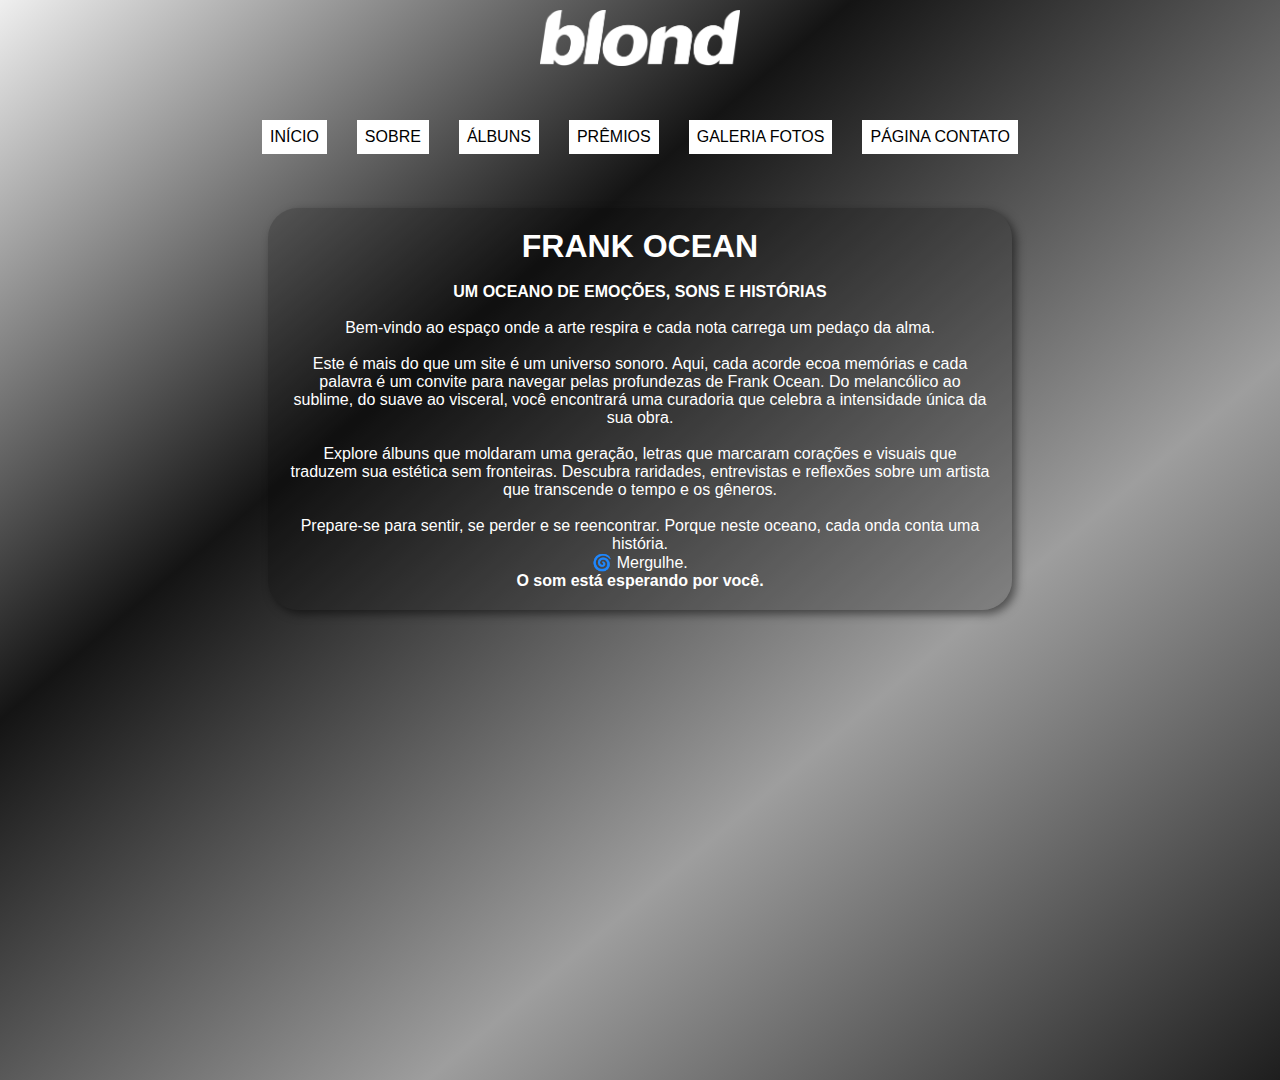
<file: index.html>
<!DOCTYPE html>
<html lang="pt-br">
<head>
    <meta charset="UTF-8">
    <meta name="viewport" content="width=device-width, initial-scale=1.0">
    <title>Início</title>
    <link rel="stylesheet" href="style.css">
</head>
<body>
    <div class="frontIndex">
        <div class="header">
            <div></div>
            <div><img src="img/logo.webp" alt=""></div>
            <div></div>
        </div>
        <div class="contentIndex" >
            <!-- <img class="backgroundImage" src="img/wallpaperIndex.jpg" alt=""> -->

            <div class="menu">
                <div id="buttonMenu"><a href="index.html">Início</a></div>
                <div id="buttonMenu"><a href="sobre.html">Sobre</a></div>
                <div id="buttonMenu"><a href="albuns.html">Álbuns</a></div>
                <div id="buttonMenu"><a href="premios.html">Prêmios</a></div>
                <div id="buttonMenu"><a href="galFts.html">Galeria Fotos</a></div>
                <div id="buttonMenu"><a href="pgCt.html">Página Contato</a></div>
            </div>
            <br><br><br>
            <div class="siteBox">
                <div class="blocoBalela">
                    <H1>FRANK OCEAN</H1>
                    <br>
                    <p>
                        <b>UM OCEANO DE EMOÇÕES, SONS E HISTÓRIAS</b> <br><br>

                        Bem-vindo ao espaço onde a arte respira e cada nota carrega um pedaço da alma.
                        <br><br>
                        Este é mais do que um site é um universo sonoro. Aqui, cada acorde ecoa memórias e cada palavra é um convite para navegar pelas profundezas de Frank Ocean. Do melancólico ao sublime, do suave ao visceral, você encontrará uma curadoria que celebra a intensidade única da sua obra. 
                        <br><br>
                        Explore álbuns que moldaram uma geração, letras que marcaram corações e visuais que traduzem sua estética sem fronteiras. Descubra raridades, entrevistas e reflexões sobre um artista que transcende o tempo e os gêneros. 
                        <br><br>
                        Prepare-se para sentir, se perder e se reencontrar. Porque neste oceano, cada onda conta uma história.
                        <br>
                        🌀 Mergulhe. 
                        <br> 
                        <b>O som está esperando por você.</b>

                    </p>
                
                
            </div>
        </div>
        <div class="footerIndex" ></div>
    </div>
</body>
</html>
</file>
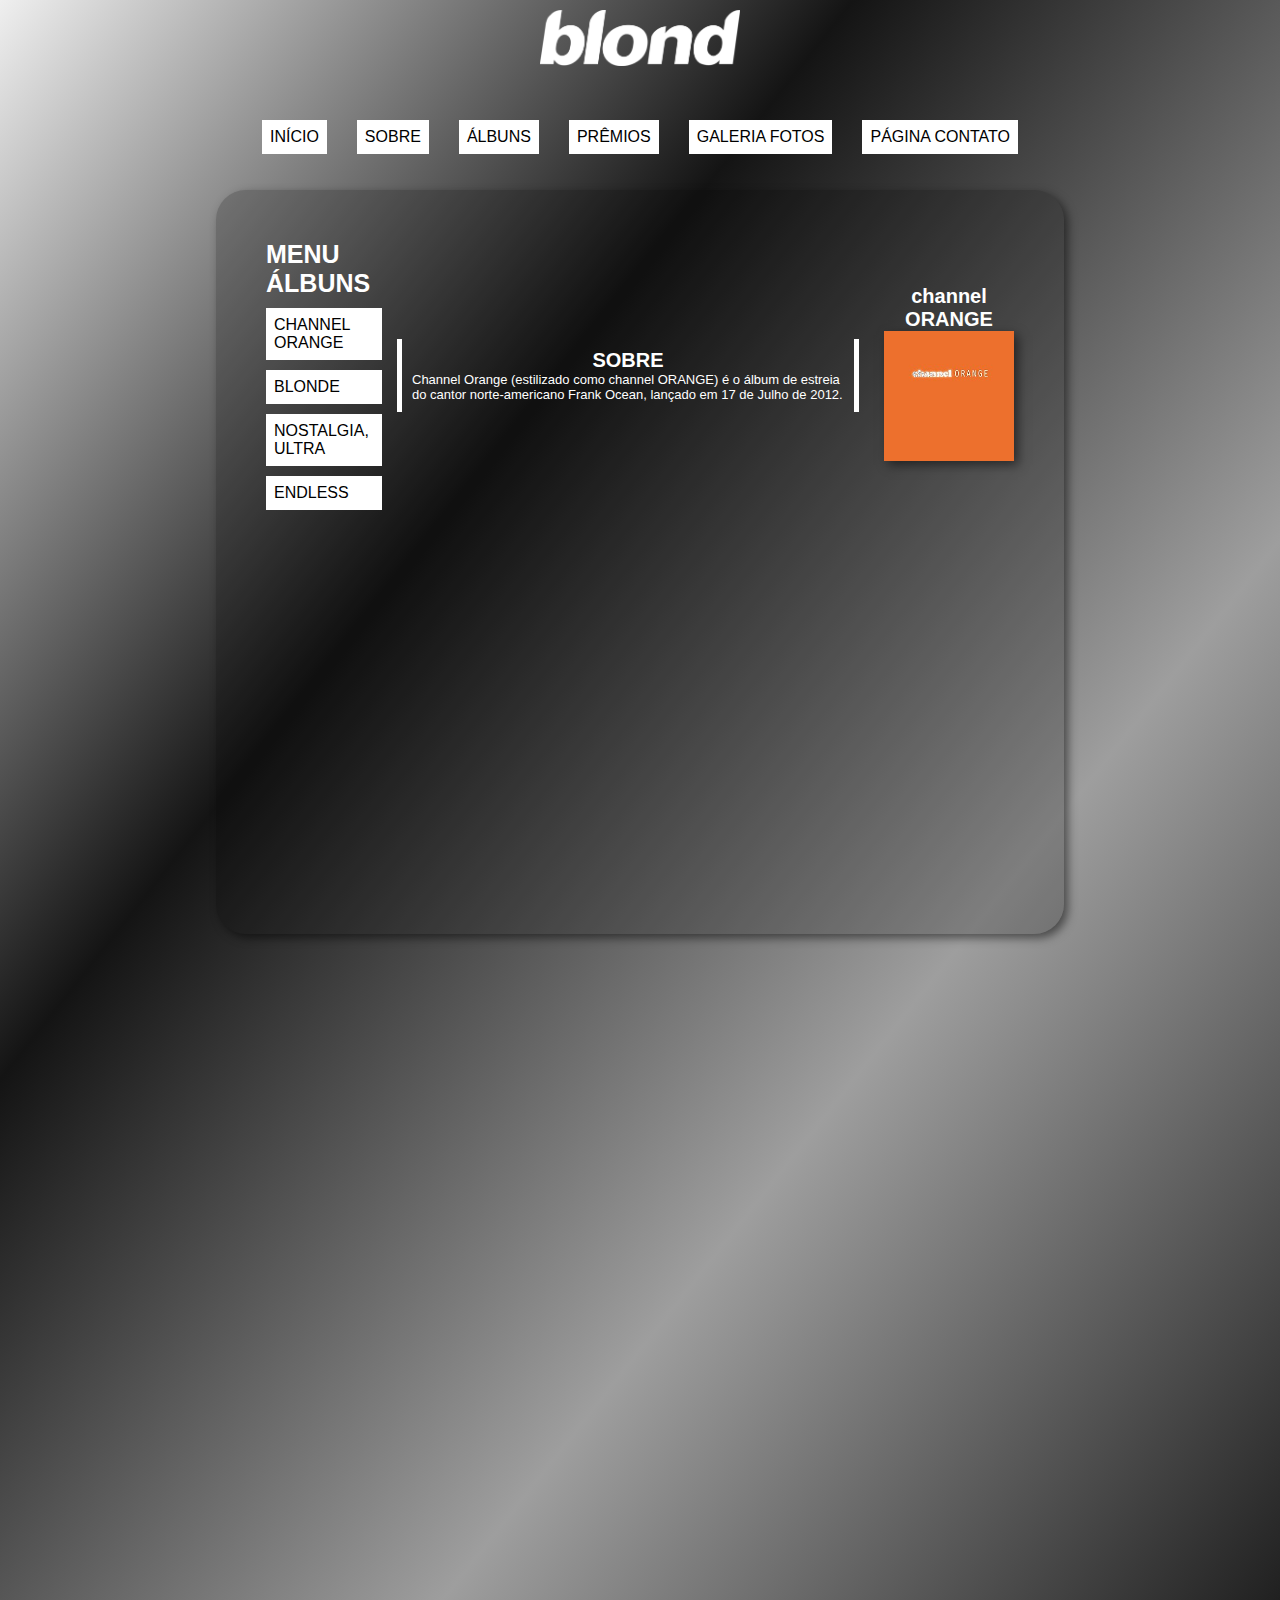
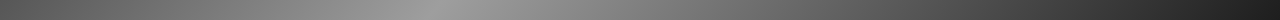
<file: chOr.html>
<!DOCTYPE html>
<html lang="pt-br">
<head>
    <meta charset="UTF-8">
    <meta name="viewport" content="width=device-width, initial-scale=1.0">
    <title>Álbuns</title>
    <link rel="stylesheet" href="style.css">
    <link rel="stylesheet" href="styleAlb.css">
</head>
<body>
    <div class="frontChOr">
        <div class="header">
            <div></div>
            <div><img src="img/logo.webp" alt=""></div>
            <div></div>
        </div>
        <div class="contentIndexAlb" >
            <!-- <img class="backgroundImage" src="img/wallpaperIndex.jpg" alt=""> -->

            <div class="menu">
                <div id="buttonMenu"><a href="index.html">Início</a></div>
                <div id="buttonMenu"><a href="sobre.html">Sobre</a></div>
                <div id="buttonMenu"><a href="albuns.html">Álbuns</a></div>
                <div id="buttonMenu"><a href="premios.html">Prêmios</a></div>
                <div id="buttonMenu"><a href="galFts.html">Galeria Fotos</a></div>
                <div id="buttonMenu"><a href="pgCt.html">Página Contato</a></div>
            </div>
            <br><br>
        <div class="contentIndex">
            <div class="siteBoxAlb">
                <div class="coringaA">
                    <div class="menuAlbunsArea">
                        <h1>MENU ÁLBUNS</h1>
                        <div class="menuAlbuns">channel ORANGE</div>
                        <div class="menuAlbuns">Blonde</div>
                        <div class="menuAlbuns">Nostalgia, Ultra</div>
                        <div class="menuAlbuns">Endless</div>
                    </div>
                    <div class="balelaAlbum">
                        <h1>SOBRE</h1>
                        <p>Channel Orange (estilizado como channel ORANGE) é o álbum de estreia do cantor norte-americano Frank Ocean, lançado em 17 de Julho de 2012.
                        </p>
                    </div>
                    <div class="wikiAlbum">
                        <h1>channel ORANGE</h1>
                        <img src="img/chorAlb.jpg" alt="">
                    </div>
                </div>
                <br>
                <div id="sptAreaAlb">
                    <iframe style="border-radius:12px" src="https://open.spotify.com/embed/album/392p3shh2jkxUxY2VHvlH8?utm_source=generator&theme=0" width="100%" height="352" frameBorder="0" allowfullscreen="" allow="autoplay; clipboard-write; encrypted-media; fullscreen; picture-in-picture" loading="lazy"></iframe>
                </div>
                
            </div>
        </div>
    </div>
</body>
</file>
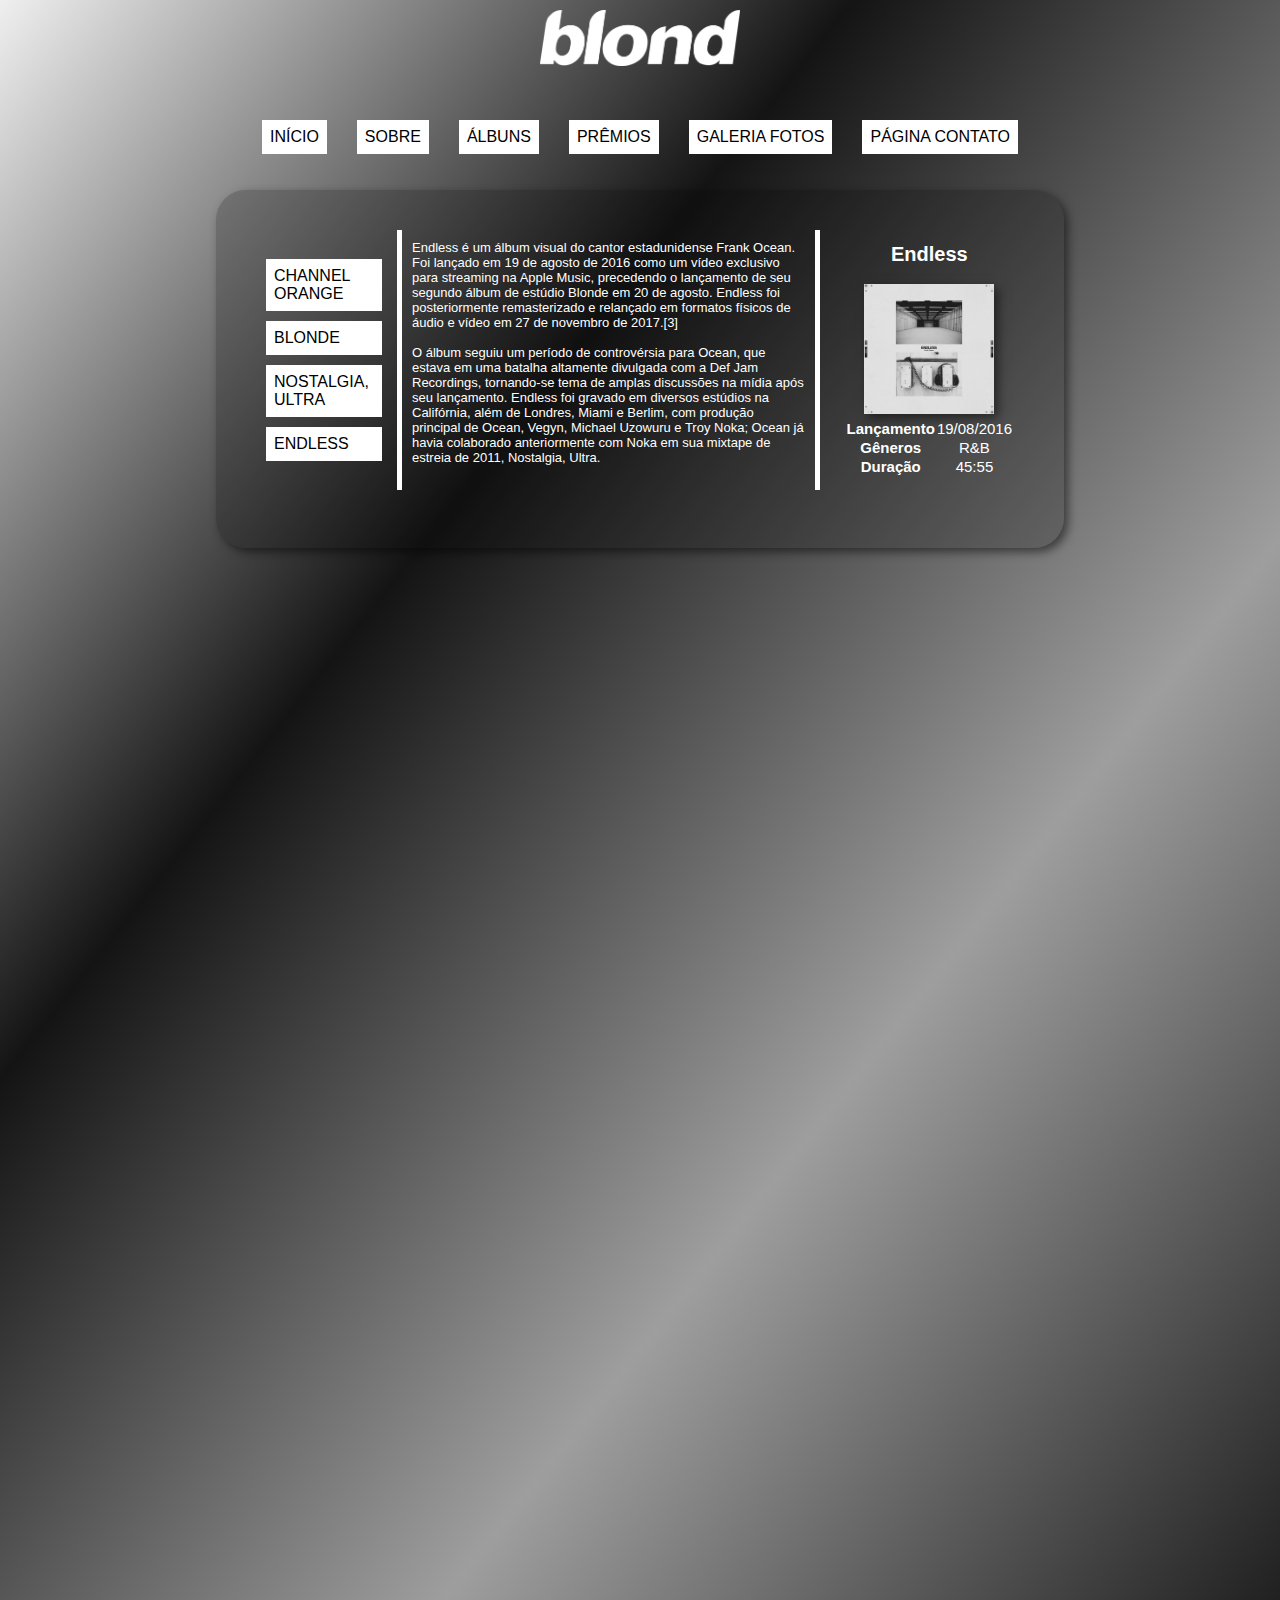
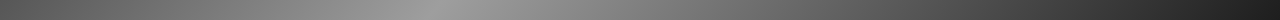
<file: endless.html>
<!DOCTYPE html>
<html lang="pt-br">
<head>
    <meta charset="UTF-8">
    <meta name="viewport" content="width=device-width, initial-scale=1.0">
    <title>endless</title>
    <link rel="stylesheet" href="style.css">
    <link rel="stylesheet" href="styleAlb.css">
</head>
<body>
    <div class="frontChOr">
        <div class="header">
            <div></div>
            <div><img src="img/logo.webp" alt=""></div>
            <div></div>
        </div>
        <div class="contentIndexAlb" >
            <!-- <img class="backgroundImage" src="img/wallpaperIndex.jpg" alt=""> -->

            <div class="menu">
                <div id="buttonMenu"><a href="index.html">Início</a></div>
                <div id="buttonMenu"><a href="sobre.html">Sobre</a></div>
                <div id="buttonMenu"><a href="albuns.html">Álbuns</a></div>
                <div id="buttonMenu"><a href="premios.html">Prêmios</a></div>
                <div id="buttonMenu"><a href="galFts.html">Galeria Fotos</a></div>
                <div id="buttonMenu"><a href="pgCt.html">Página Contato</a></div>
            </div>
            <br><br>
        <div class="contentIndex">
            <div class="siteBoxAlb">
                <div class="coringaA">
                    <div class="menuAlbunsArea">
                        <div class="menuAlbuns"><a href="chOr.html">channel ORANGE</a></div>
                        <div class="menuAlbuns"><a href="blonde.html">Blonde</a></div>
                        <div class="menuAlbuns"><a href="nosUl.html">Nostalgia, Ultra</a></div>
                        <div class="menuAlbuns"><a href="endless.html">Endless</a></div>
                    </div>
                    <div class="balelaAlbum">
                        <p>Endless é um álbum visual do cantor estadunidense Frank Ocean. Foi lançado em 19 de agosto de 2016 como um vídeo exclusivo para streaming na Apple Music, precedendo o lançamento de seu segundo álbum de estúdio Blonde em 20 de agosto. Endless foi posteriormente remasterizado e relançado em formatos físicos de áudio e vídeo em 27 de novembro de 2017.[3]
                        <br><br>
                        O álbum seguiu um período de controvérsia para Ocean, que estava em uma batalha altamente divulgada com a Def Jam Recordings, tornando-se tema de amplas discussões na mídia após seu lançamento. Endless foi gravado em diversos estúdios na Califórnia, além de Londres, Miami e Berlim, com produção principal de Ocean, Vegyn, Michael Uzowuru e Troy Noka; Ocean já havia colaborado anteriormente com Noka em sua mixtape de estreia de 2011, Nostalgia, Ultra.
                            <br><br>

</p>
                    </div>
                    <div class="wikiAlbum">
                        <h1>Endless</h1>
                        <br>
                        <img src="img/endAlb.jpg" alt="">
                        <br>
                        <table>
                            <tr>
                                <th>Lançamento</th>
                                <td>19/08/2016</td>
                                
                            </tr>
                        
                            <tr>
                                <th>Gêneros</th>
                                <td>R&B</td>
                                
                            </tr>
                        
                            <tr>
                                <th>Duração</th>
                                <td>45:55</td>
                                
                            </tr>
                        </table>
                    </div>

                </div>
                <br>
                <!-- <div class="sptAreaAlb">
                    <iframe style="border-radius:12px" src="https://open.spotify.com/embed/playlist/7uVNmWTQmGQFPT1dXEAbEq?utm_source=generator&theme=0" width="100%" height="352" frameBorder="0" allowfullscreen="" allow="autoplay; clipboard-write; encrypted-media; fullscreen; picture-in-picture" loading="lazy"></iframe>
                </div> -->
            </div>
        </div>
    </div>
</body>
</file>
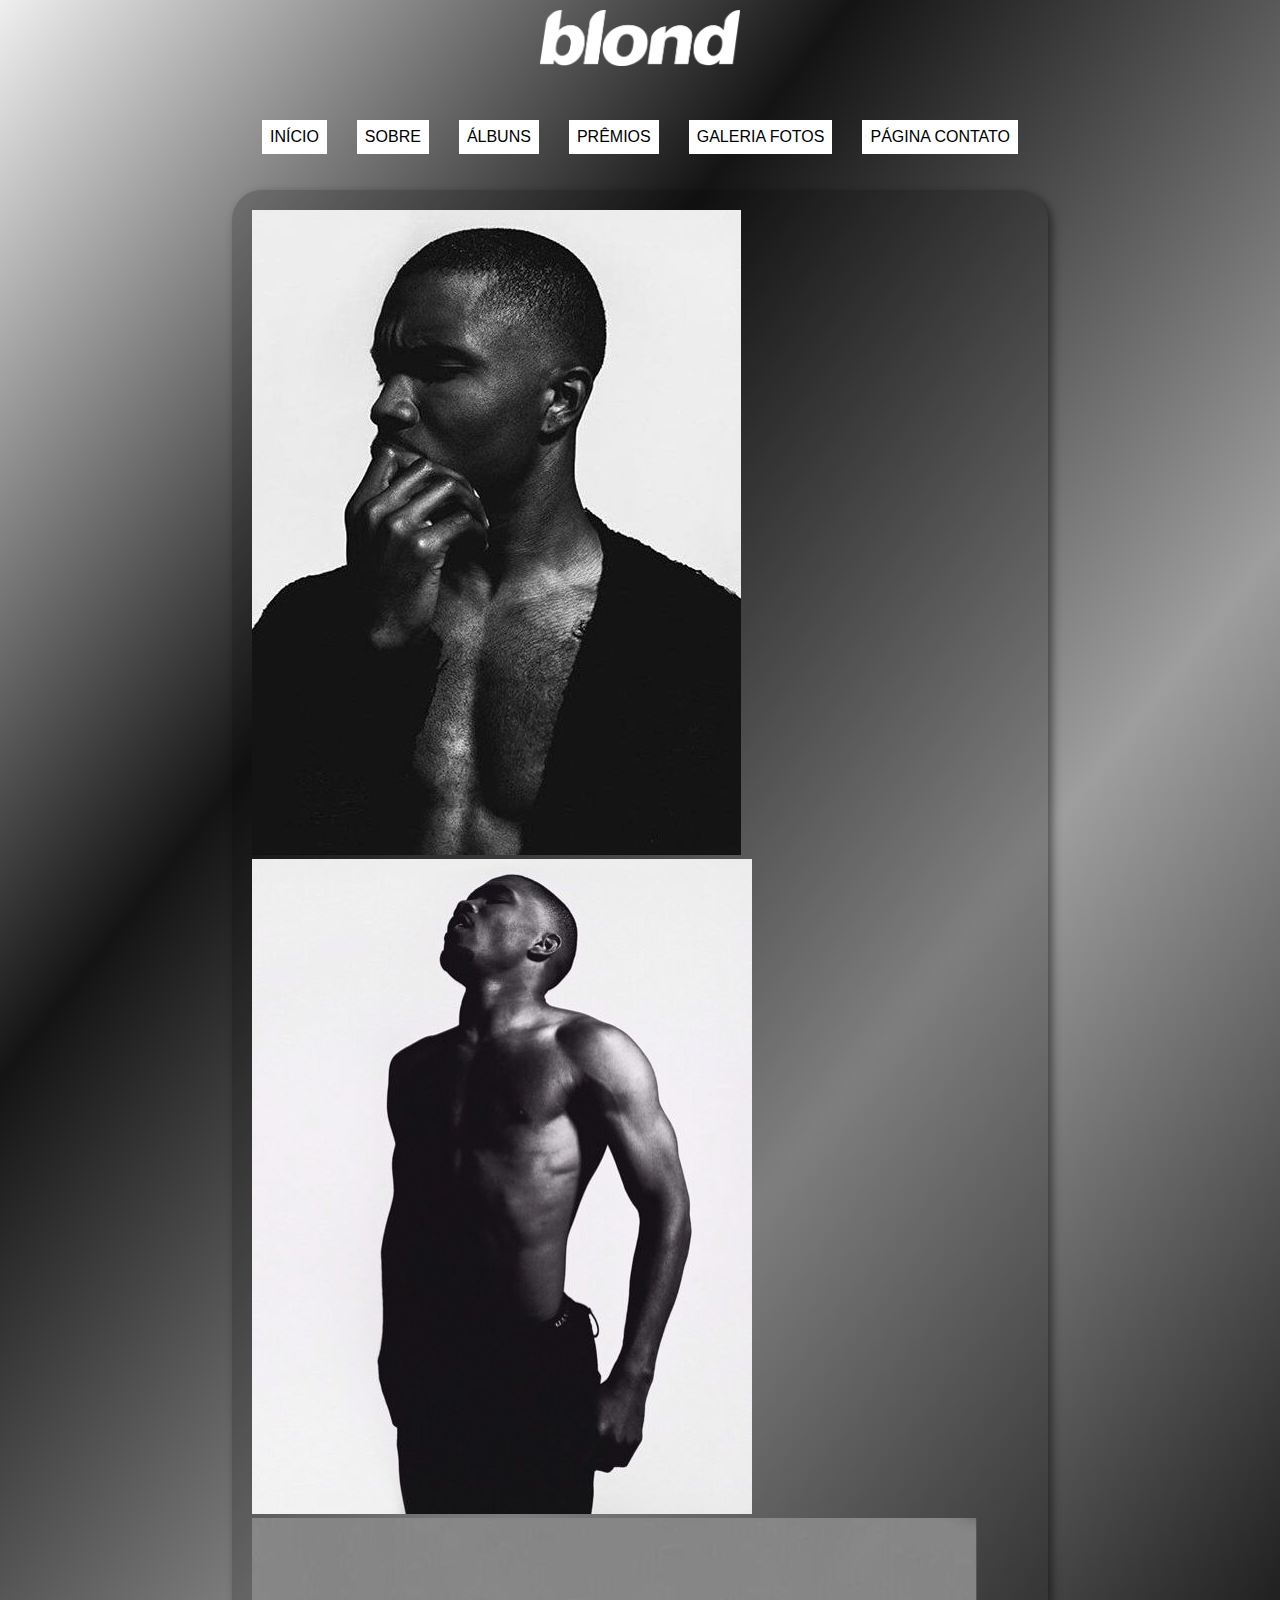
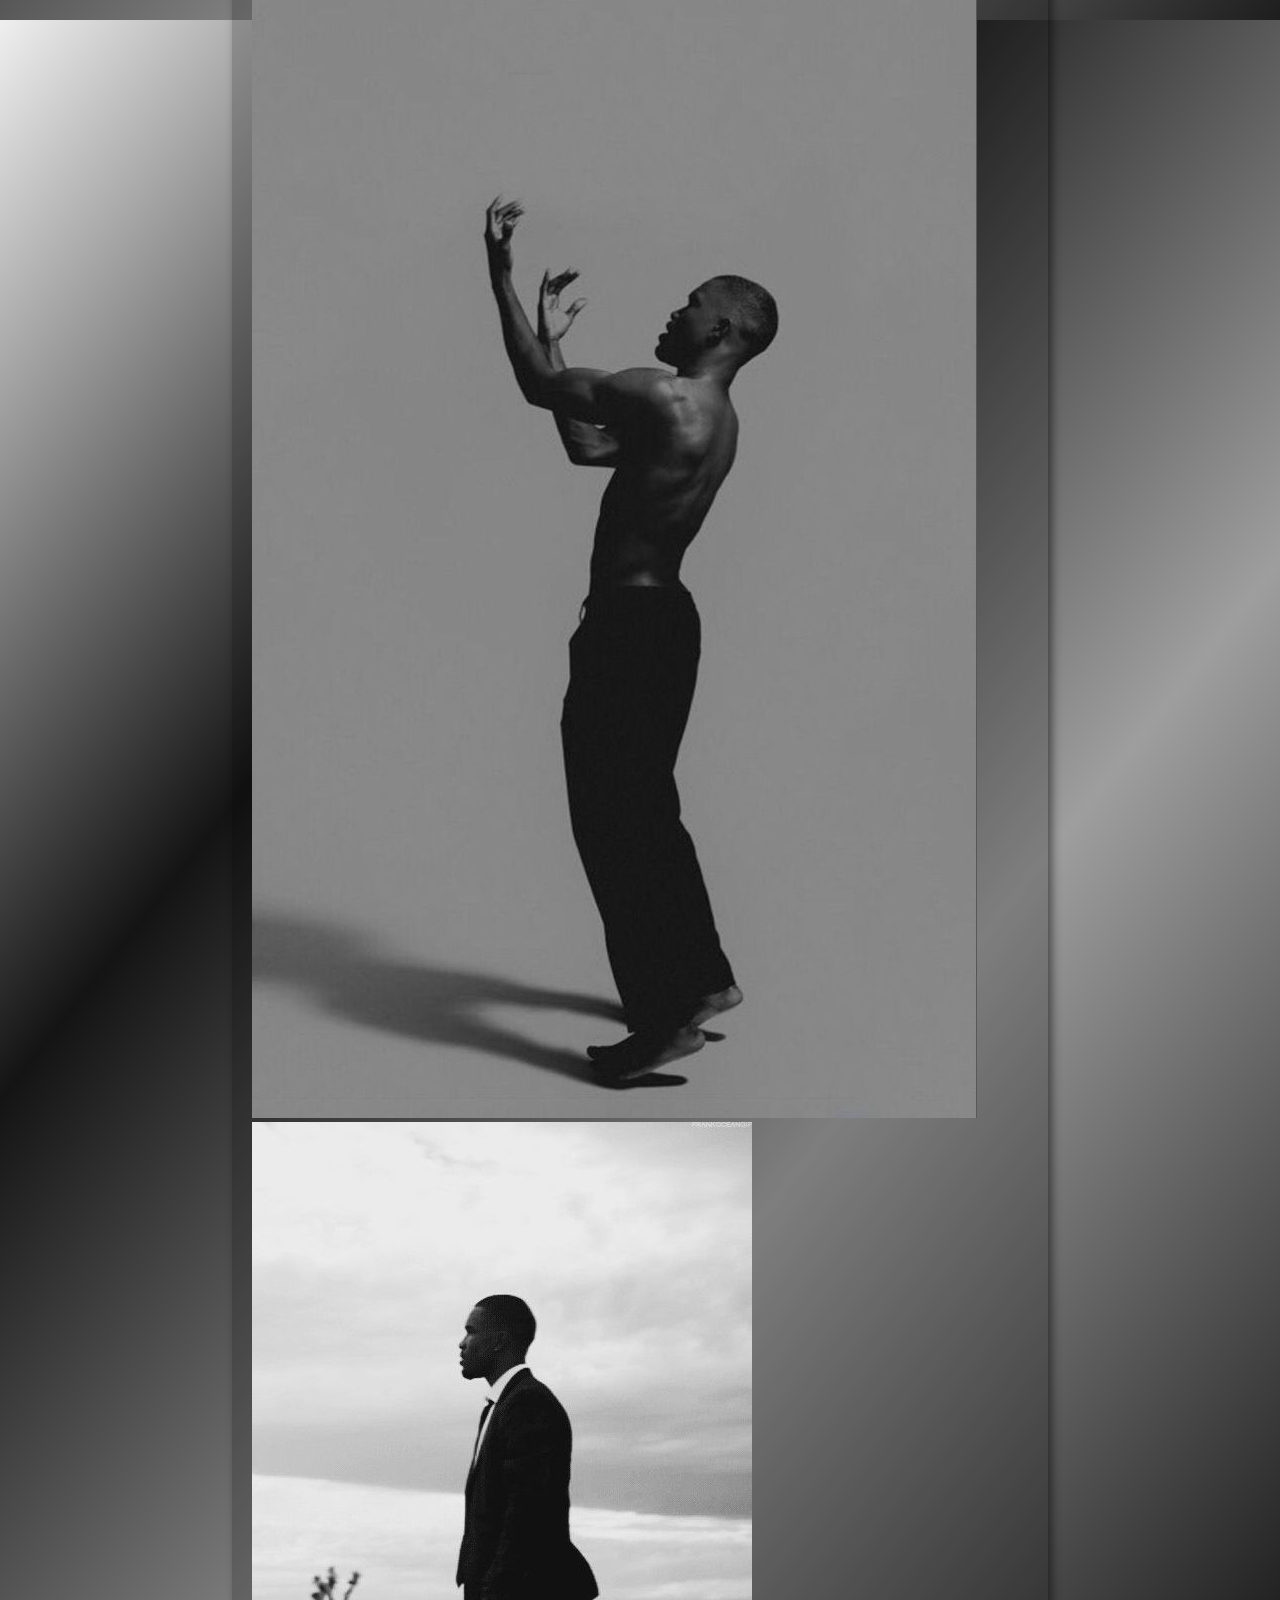
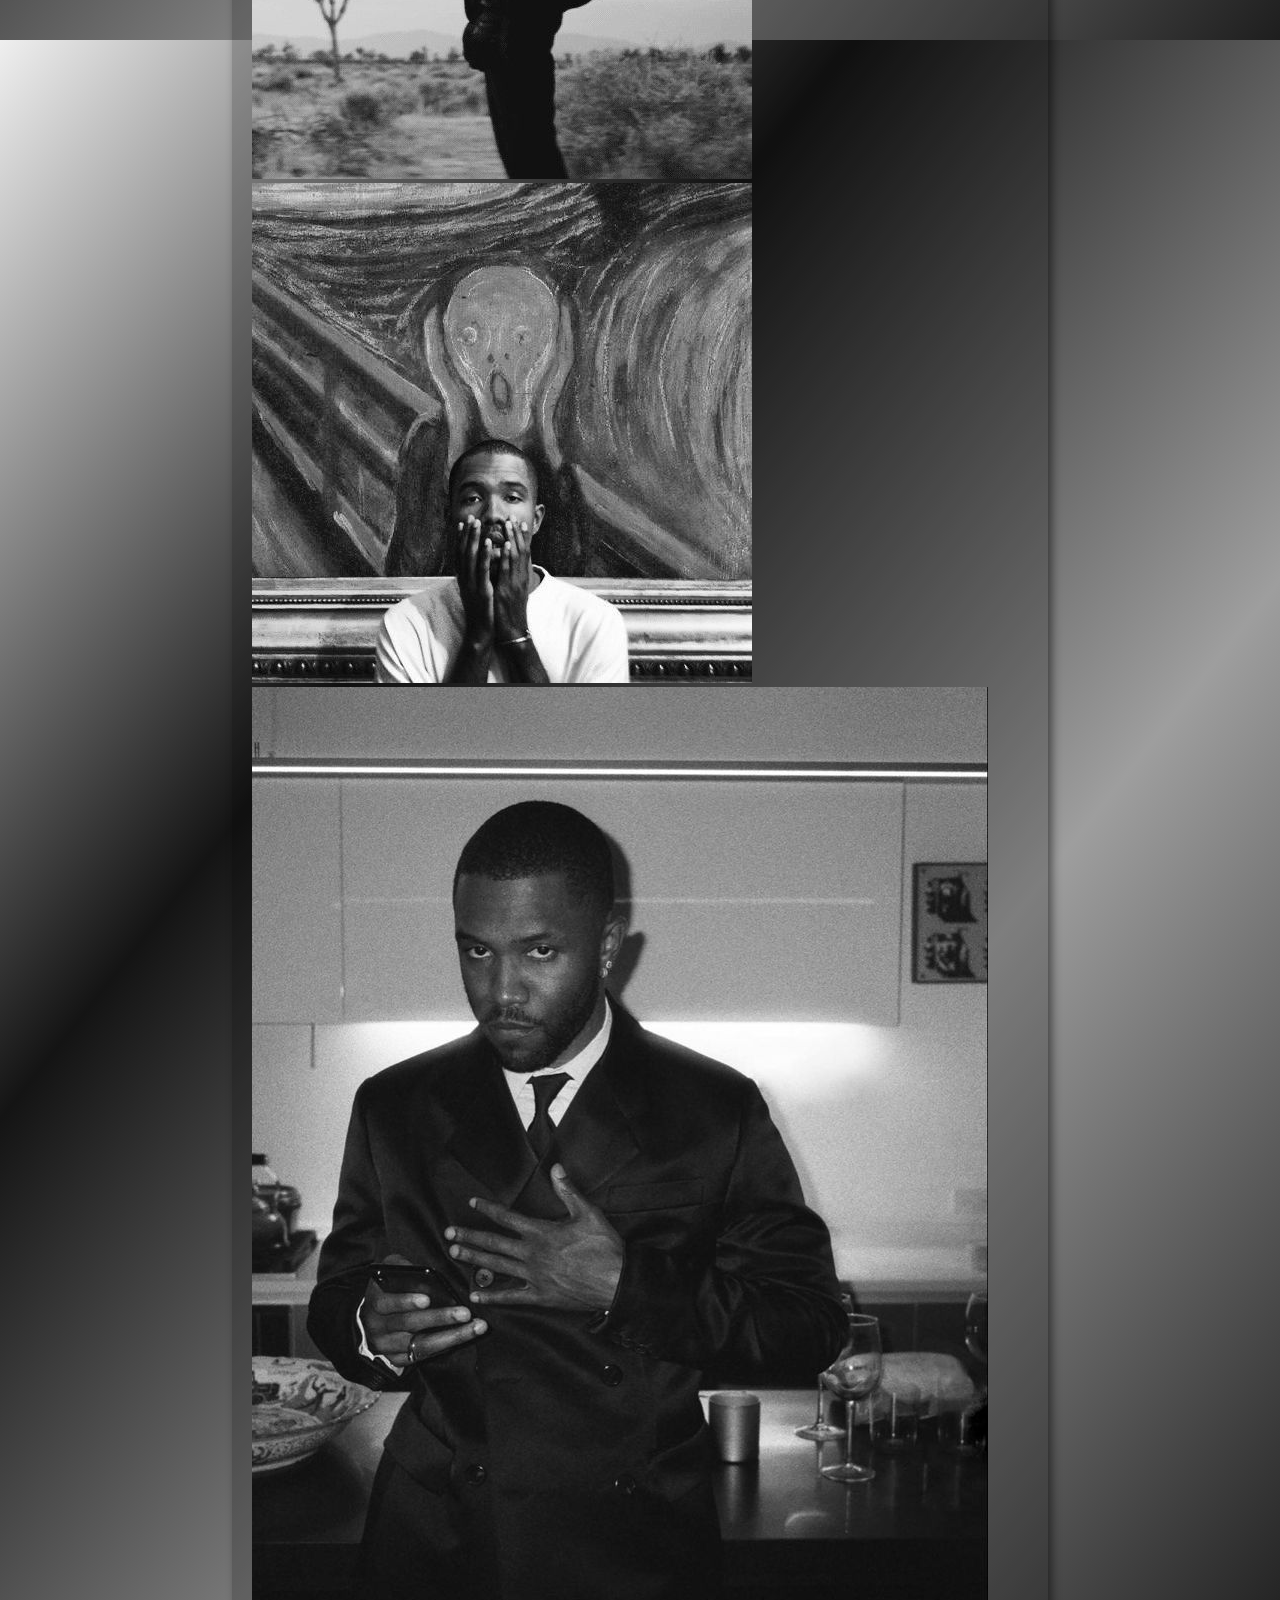
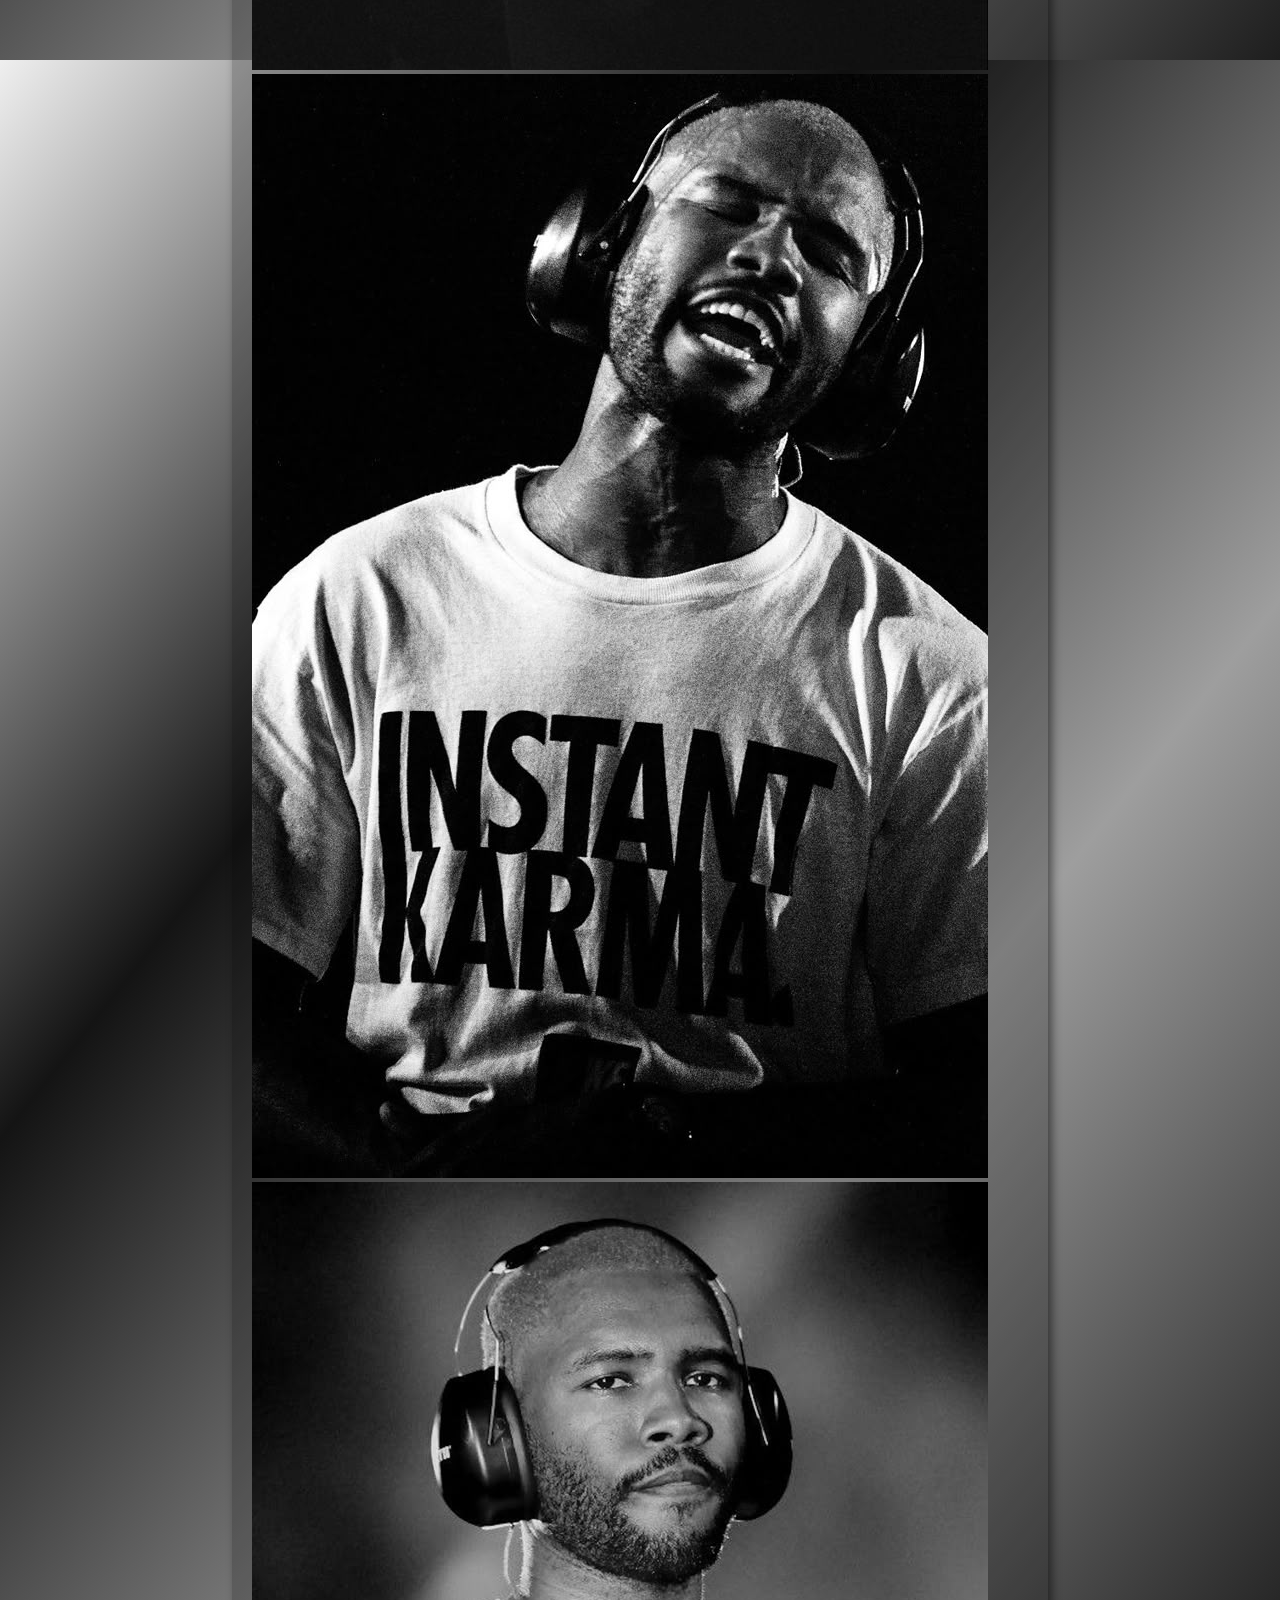
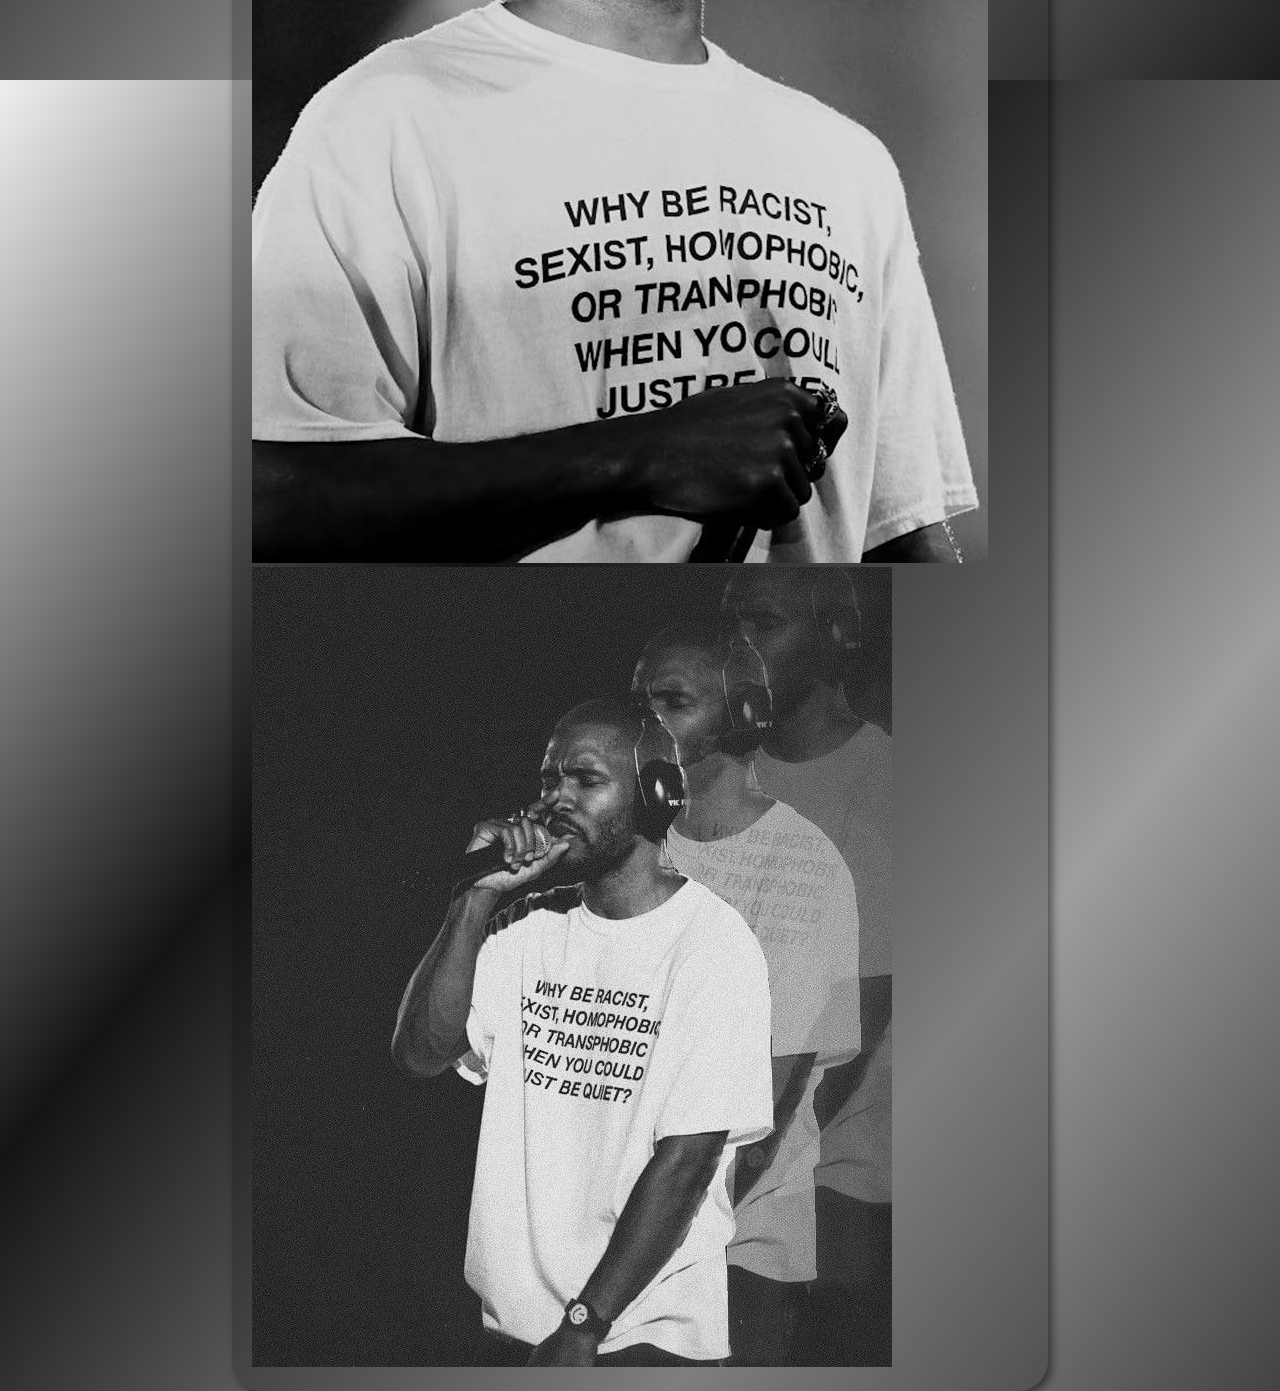
<file: galFts.html>
<!DOCTYPE html>
<html lang="pt-br">
<head>
    <meta charset="UTF-8">
    <meta name="viewport" content="width=device-width, initial-scale=1.0">
    <title>Galeria de Fotos</title>
    <link rel="stylesheet" href="style.css">
    <style>
        .siteBoxGalFts{
            background-color: #9E9E9E;
            background-color: rgba(0,0,0,0.2);
            box-shadow: 4px 4px 10px rgba(0, 0, 0, 0.5);
            border-radius: 30px;
            padding: 20px;
            width: 100%;
        }
    </style>
</head>
<body>
    <div class="frontChOr">
        <div class="header">
            <div></div>
            <div><img src="img/logo.webp" alt=""></div>
            <div></div>
        </div>
        <div class="contentIndex" >
            <!-- <img class="backgroundImage" src="img/wallpaperIndex.jpg" alt=""> -->

            <div class="menu">
                <div id="buttonMenu"><a href="index.html">Início</a></div>
                <div id="buttonMenu"><a href="sobre.html">Sobre</a></div>
                <div id="buttonMenu"><a href="albuns.html">Álbuns</a></div>
                <div id="buttonMenu"><a href="premios.html">Prêmios</a></div>
                <div id="buttonMenu"><a href="galFts.html">Galeria Fotos</a></div>
                <div id="buttonMenu"><a href="pgCt.html">Página Contato</a></div>
            </div>
            <br><br>
        <div class="contentIndex">
            <div class="siteBoxGalFts">
                <div class="galFts">
                    <div class="imgS"><img src="galFotos/a.jpg" alt=""></div>
                    <div class="imgS"><img src="galFotos/b.jpg" alt=""></div>
                    <div class="imgS"><img src="galFotos/c.jpg" alt=""></div>
                    <div class="imgS"><img src="galFotos/d.jpg" alt=""></div>
                    <div class="imgS"><img src="galFotos/e.jpg" alt=""></div>
                    <div class="imgS"><img src="galFotos/f.jpg" alt=""></div>
                    <div class="imgS"><img src="galFotos/g.jpg" alt=""></div>
                    <div class="imgS"><img src="galFotos/h.jpg" alt=""></div>
                    <div class="imgS"><img src="galFotos/i.jpg" alt=""></div>
                </div>
            </div>
        </div>
    </div>
</body>
</file>
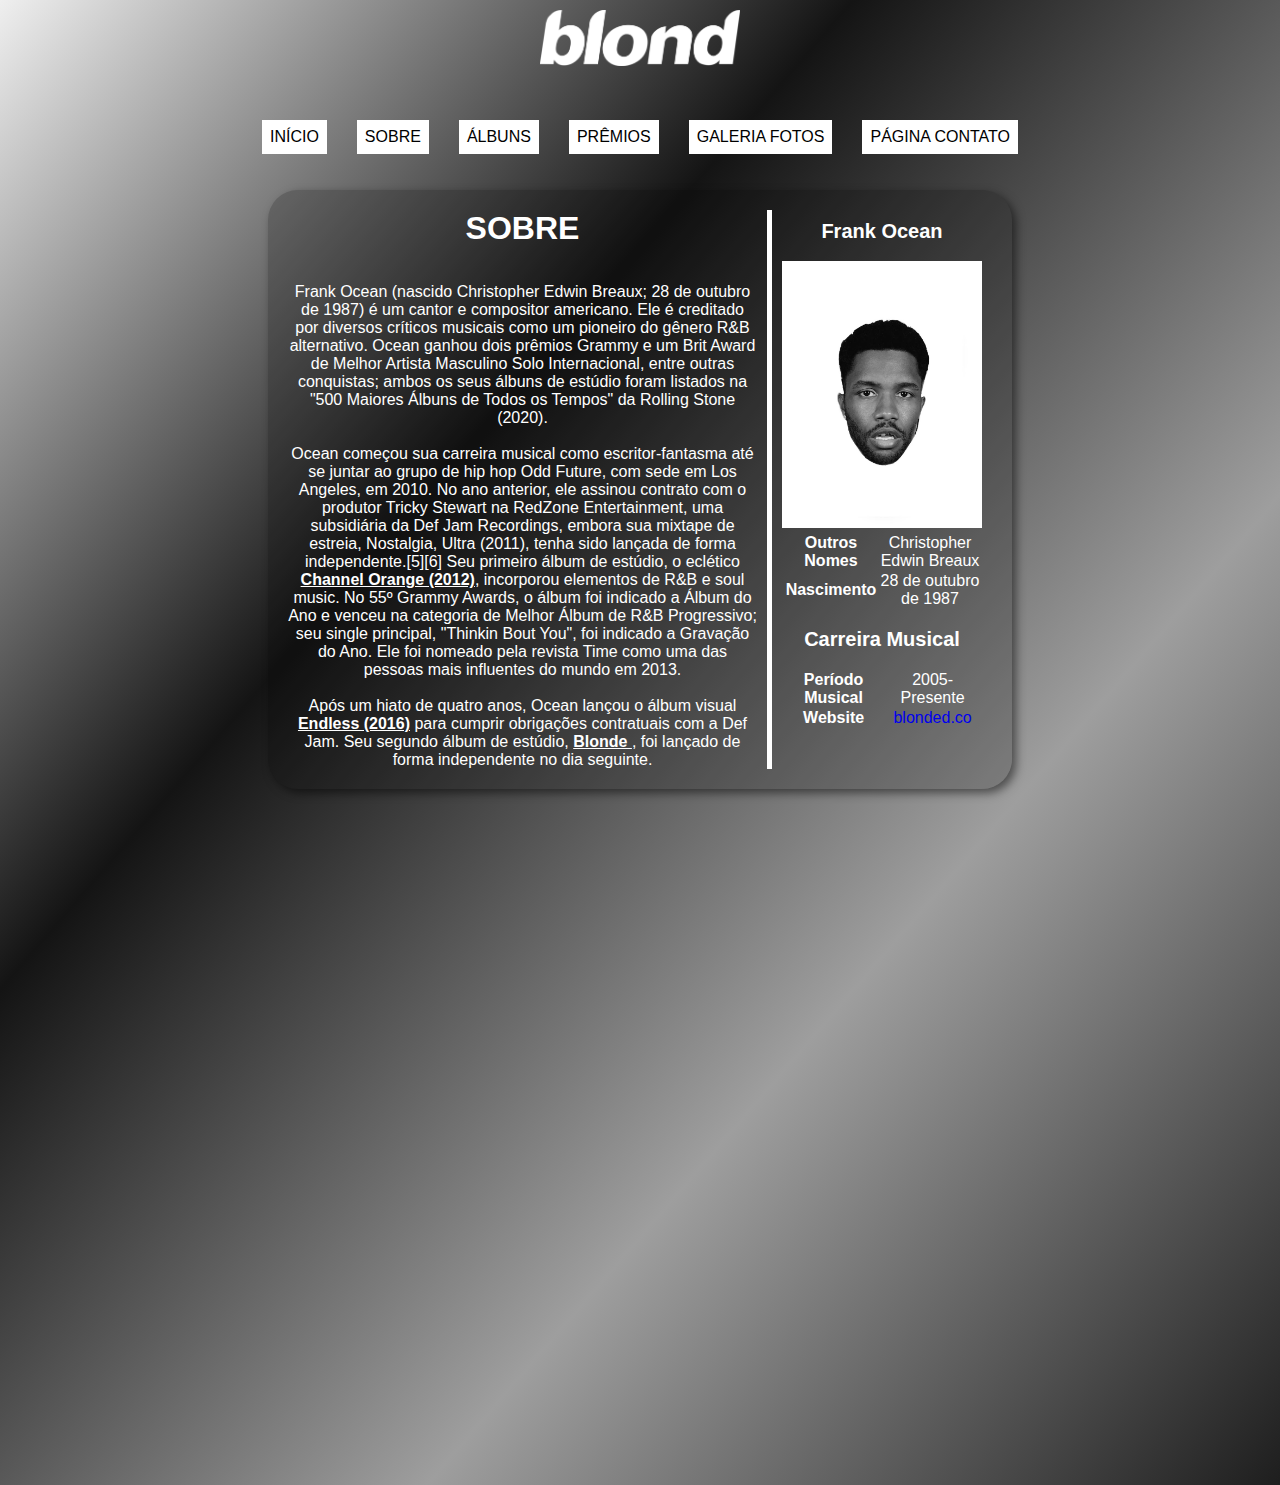
<file: sobre.html>
<!DOCTYPE html>
<html lang="pt-br">
<head>
    <meta charset="UTF-8">
    <meta name="viewport" content="width=device-width, initial-scale=1.0">
    <title>Sobre</title>
    <link rel="stylesheet" href="style.css">
</head>
<body>
    <div class="frontSobre">
        <div class="header">
            <div></div>
            <div><img src="img/logo.webp" alt=""></div>
            <div></div>
        </div>
        <div class="contentIndex" >
            <!-- <img class="backgroundImage" src="img/wallpaperIndex.jpg" alt=""> -->

            <div class="menu">
                <div id="buttonMenu"><a href="index.html">Início</a></div>
                <div id="buttonMenu"><a href="sobre.html">Sobre</a></div>
                <div id="buttonMenu"><a href="albuns.html">Álbuns</a></div>
                <div id="buttonMenu"><a href="premios.html">Prêmios</a></div>
                <div id="buttonMenu"><a href="galFts.html">Galeria Fotos</a></div>
                <div id="buttonMenu"><a href="pgCt.html">Página Contato</a></div>
            </div>
            <br><br>
            <div class="siteBox">
                
                <div class="aboutFO">                   
                    <br>
                    <div class="BalelaAbt">
                        <h1 class="h1ABt">SOBRE</h1>
                        <br>
                        <br>
                        <p>
                            Frank Ocean (nascido Christopher Edwin Breaux; 28 de outubro de 1987) é um cantor e compositor americano. Ele é creditado por diversos críticos musicais como um pioneiro do gênero R&B alternativo. Ocean ganhou dois prêmios Grammy e um Brit Award de Melhor Artista Masculino Solo Internacional, entre outras conquistas; ambos os seus álbuns de estúdio foram listados na "500 Maiores Álbuns de Todos os Tempos" da Rolling Stone (2020).
                            <br><br>
                            Ocean começou sua carreira musical como escritor-fantasma até se juntar ao grupo de hip hop Odd Future, com sede em Los Angeles, em 2010. No ano anterior, ele assinou contrato com o produtor Tricky Stewart na RedZone Entertainment, uma subsidiária da Def Jam Recordings, embora sua mixtape de estreia, Nostalgia, Ultra (2011), tenha sido lançada de forma independente.[5][6] Seu primeiro álbum de estúdio, o eclético <a href="chOr.html"><b>Channel Orange (2012)</b></a>, incorporou elementos de R&B e soul music. No 55º Grammy Awards, o álbum foi indicado a Álbum do Ano e venceu na categoria de Melhor Álbum de R&B Progressivo; seu single principal, "Thinkin Bout You", foi indicado a Gravação do Ano. Ele foi nomeado pela revista Time como uma das pessoas mais influentes do mundo em 2013.
                            <br><br>
                            Após um hiato de quatro anos, Ocean lançou o álbum visual <a href="endless.html"><b>Endless (2016)</b></a> para cumprir obrigações contratuais com a Def Jam. Seu segundo álbum de estúdio, <a href="blonde.html"><b>Blonde    </b></a>, foi lançado de forma independente no dia seguinte.
                        </p>
                    </div>
                    <div class="wikiInspoAbt">
                        <h1>Frank Ocean</h1>
                        <br>
                        <div class="imgCard">
                            <img src="img/cardAbt.jpg" alt="">
                        </div>
                        <table>
                            <tr>
                                <th>Outros Nomes</th>
                                <td>Christopher Edwin Breaux</td>
                                
                            </tr>
                            <tr>
                                <th>Nascimento</th>
                                <td>28 de outubro de 1987</td>
                                
                            </tr>
                        </table>
                        <br>
                        <h1>Carreira Musical</h1>
                        <br>
                        <table>
                            <tr>
                                <th>Período Musical</th>
                                <td>2005-Presente</td>
                                
                            </tr>
                            <tr>
                                <th>Website</th>
                                <td><a  href="http://www.blonded.co/" target="_blank">blonded.co</a></td>
                                
                            </tr>

                        </table>
                        

                    </div>

                </div>
            </div>
        </div>
        <div class="footerIndex" ></div>
    </div>
</body>
</html>
</file>
<file: style.css>
/* ---------- TAGS GLOBAIS ---------- */
* {
    padding: 0;
    margin: 0;
    font-family:Arial, Helvetica, sans-serif;
    z-index: 1;
}

body {
    background: linear-gradient(to bottom right, #EFEFEF, #141414, #9E9E9E, #1E1E1E);
    
}

.menu {
    display: flex;
    flex-wrap: wrap;
    gap: 30px;
    justify-content: center;
    align-items: center;
}
#buttonMenu {
    text-decoration: none;
    padding: 8px;
    /* border: 1px solid black; */
    /* border-radius: 50px; */
    background-color: white;
    cursor: pointer;
    transition: transform 0.3s ease, box-shadow 0.3s ease, background-color 0.3s ease;
    user-select: none;
    text-transform: uppercase;
}

#buttonMenu:hover {
    transform: scale(1.1) translateY(-3px);
    box-shadow: 0 6px 12px rgba(0,0,0,0.2);
    background-color: #f0f0f0;
}

#buttonMenu a {
    text-decoration: none;
    color: black;
}
.siteBox{
    background-color: #9E9E9E;
    background-color: rgba(0,0,0,0.2);
    box-shadow: 4px 4px 10px rgba(0, 0, 0, 0.5);
    border-radius: 30px;
    padding: 20px;
    width: 55%;
}

/* ---------- INDEX ----------*/
.frontIndex {
    height: 120vh;
    display: flex;
    flex-direction: column;
    gap: 50px;
}

.header {
    margin-top: 10px;
    display: flex;
    justify-content: center;
    align-items: center;
}

.header img {
    width: 200px;
}
.contentIndex{
    display: flex;
    flex-direction: column;
    justify-content: center;
    align-items: center;
}

.blocoBalela{
    color: white;
}
.blocoBalela h1 {
    text-align: center;
}
.blocoBalela p{
    text-align: center;
}
/*---------- SOBRE ----------  */
.frontSobre{
    height: 165vh;
    gap: 50px;
    display: flex;
    flex-direction: column;
}
.h1ABt{
    text-align: center;
    color: white;
}
.aboutFO{
    text-align: center;
    color: white;
    display: flex;

}
.BalelaAbt a{
    /* text-decoration: none; */
    color: white;
}
.wikiInspoAbt{
    padding: 10px;
    border-left: 5px solid white;
    /* border-bottom: 5px solid gray; */
    gap: 10px;
    margin-left: 10px;
}
.wikiInspoAbt img{
    width: 200px;
    /* height: 100px; */
}
.wikiInspoAbt h1{
    font-size: 20px;
    
}
.wikiInspoAbt a {
    text-decoration: none;
    
}
/* ---------- ALBUS ---------- */
.frontAlb{
   height: 180vh;
    gap: 50px;
    display: flex;
    flex-direction: column;
}
.tiAlb{
    color: white;
    font-size: 20px;
    text-align: center;
}
.tiAlbsCard{
    font-size: 20px;
}
.albunsArea{
    color: white;
    justify-content: center;
    align-items: center;
    display: flex;
    flex-direction: column;
    gap: 15px;
    text-align: center;
    
}
.albunsArea a{
    text-decoration: none;
    color: white;
}
.albunsEstudios{
    gap: 10px;
    display: flex;
    text-align: center;
}
.albunsArea img {
    cursor: pointer;
    width: 150px;
    transition: transform 0.3s ease-in-out,box-shadow 0.3s ease; 
}

.albunsArea img:hover {
    transform: scale(1.1); 
    box-shadow: 0 6px 12px rgba(0,0,0,0.2);
}
/* --------- CHANNEL ORANGE -------- */
.frontChOr{
   height: 180vh;
    gap: 50px;
    display: flex;
    flex-direction: column;
}
</file>
<file: styleAlb.css>
.menuAlbuns {
    width: 100px;
    text-decoration: none;
    padding: 8px;
    /* border: 1px solid black; */
    /* border-radius: 50px; */
    background-color: white;
    cursor: pointer;
    transition: transform 0.3s ease, box-shadow 0.3s ease, background-color 0.3s ease;
    user-select: none;
    text-transform: uppercase;
}

.menuAlbuns:hover {
    transform: scale(1.1) translateY(-3px);
    box-shadow: 0 6px 12px rgba(0,0,0,0.2);
    background-color: #f0f0f0;
}
.menuAlbuns a{
    text-decoration: none;
    color: black;

}
.menuAlbunsArea{
    display: flex;
    flex-direction: column;
    gap: 10px;
    padding: 10px;
    
    /* border-bottom: 5px solid gray; */
    gap: 10px;
}
.menuAlbunsArea h1{
    color: white;
    font-size: 25px;
}
.contentIndexAlb{
    display: grid;
    grid-template-rows:
    'auto' 'auto' 'auto';
    margin: 0 auto;
}
.siteBoxAlb{
    background-color: #9E9E9E;
    background-color: rgba(0,0,0,0.2);
    box-shadow: 4px 4px 10px rgba(0, 0, 0, 0.5);
    border-radius: 30px;
    padding: 40px;
    width: 60%;
    /* display: grid;
    grid-template-columns: auto auto auto; 
    gap: 10px; 
    margin: 0 auto */
}
.coringaA{
    justify-content: center;
    align-items: center;
    display: flex;
    flex-direction: row;
    gap: 5px;
    /* flex-wrap: wrap; */
}
/* #sptAreaAlb{
    display: flex;
    justify-content: center;
    align-items: center;
} */
.wikiAlbum{
    text-align: center;
    padding: 10px;
    
    /* border-bottom: 5px solid gray; */
    gap: 10px;
    margin-left: 10px;
}
.wikiAlbum img{
    width: 130px;
    box-shadow: 4px 4px 10px rgba(0, 0, 0, 0.5);
}
.wikiAlbum h1{
    color: white;
    font-size: 20px;
    text-align: center;
}
.wikiAlbum tr,td,table{
    font-size: 15px;
    color: white;
}

.balelaAlbum{
    padding: 10px;
    border-left: 5px solid white;
    border-right: 5px solid white;
    color: white;
    text-align: center;
   
}
.balelaAlbum h1{
    font-size: 20px;
    /* margin-top: -100px; */
}
.balelaAlbum p{
    font-size: 13px;
    text-align: left;
}
#sptAreaAlb{
    color: white;
    text-align: center;
}
</file>
